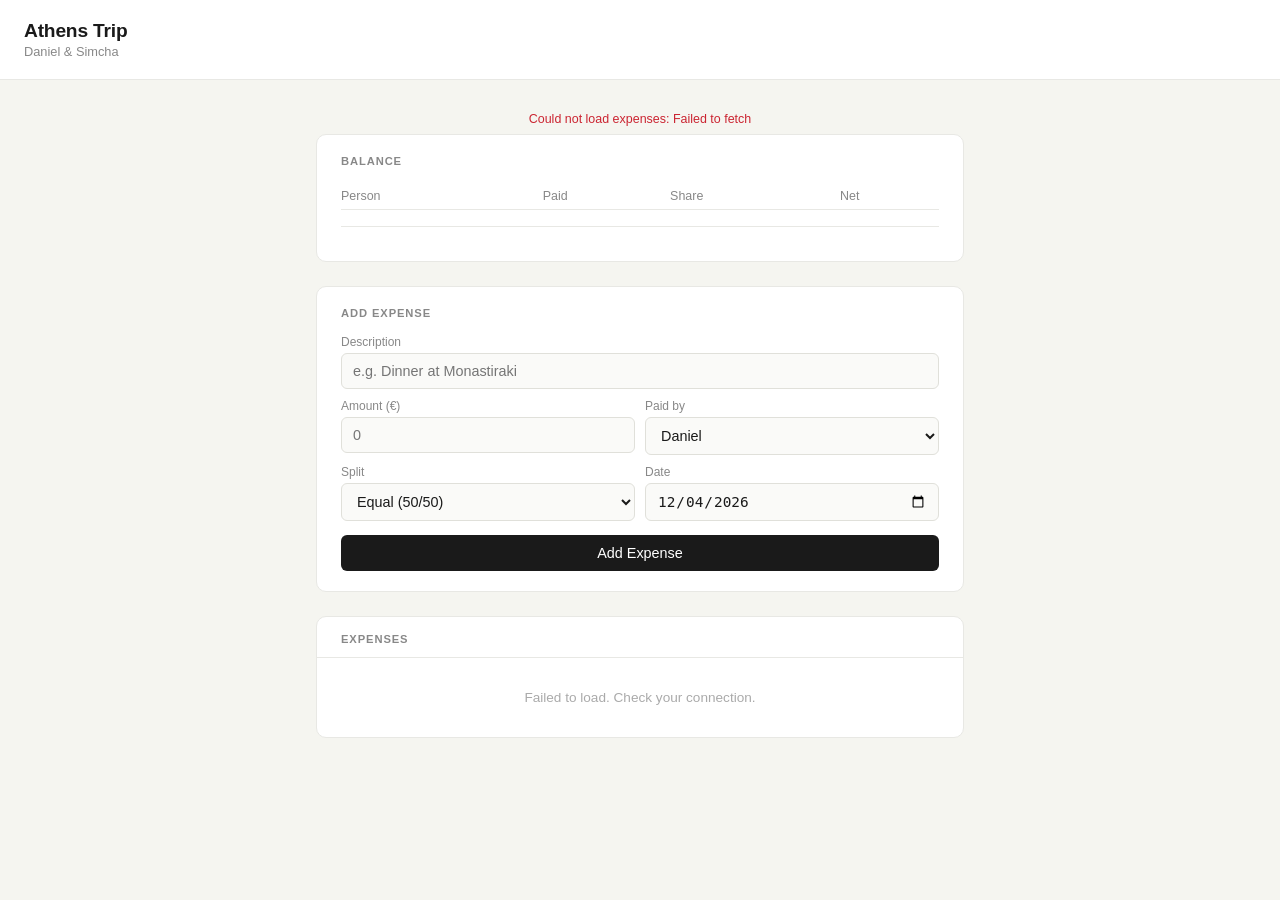
<file: athens-trip/index.html>
<!DOCTYPE html>
<html lang="en">
<head>
  <meta charset="UTF-8" />
  <meta name="viewport" content="width=device-width, initial-scale=1.0" />
  <title>Athens Trip — Expenses</title>
  <style>
    *, *::before, *::after { box-sizing: border-box; margin: 0; padding: 0; }

    body {
      font-family: -apple-system, BlinkMacSystemFont, 'Segoe UI', sans-serif;
      background: #f5f5f0;
      color: #1a1a1a;
      min-height: 100vh;
    }

    header {
      background: #fff;
      border-bottom: 1px solid #e8e8e4;
      padding: 20px 24px;
    }

    header h1 {
      font-size: 1.2rem;
      font-weight: 600;
      letter-spacing: -0.01em;
    }

    header p {
      font-size: 0.8rem;
      color: #888;
      margin-top: 2px;
    }

    .container {
      max-width: 680px;
      margin: 0 auto;
      padding: 24px 16px;
    }

    /* Balance card */
    .balance-card {
      background: #fff;
      border: 1px solid #e8e8e4;
      border-radius: 10px;
      padding: 20px 24px;
      margin-bottom: 24px;
    }

    .balance-card h2 {
      font-size: 0.7rem;
      font-weight: 600;
      text-transform: uppercase;
      letter-spacing: 0.08em;
      color: #888;
      margin-bottom: 16px;
    }

    .balance-table {
      width: 100%;
      border-collapse: collapse;
      font-size: 0.9rem;
    }

    .balance-table th {
      text-align: left;
      padding: 6px 0;
      color: #888;
      font-weight: 500;
      font-size: 0.78rem;
      border-bottom: 1px solid #e8e8e4;
    }

    .balance-table td {
      padding: 10px 0;
      border-bottom: 1px solid #f0f0ec;
    }

    .balance-table tr:last-child td { border-bottom: none; }

    .amount-paid { color: #1a1a1a; font-weight: 500; }
    .amount-owed { color: #888; }

    .net-positive { color: #22863a; font-weight: 600; }
    .net-negative { color: #cb2431; font-weight: 600; }
    .net-zero { color: #888; font-weight: 500; }

    .settlement {
      margin-top: 16px;
      padding-top: 14px;
      border-top: 1px solid #e8e8e4;
      font-size: 0.85rem;
      color: #444;
    }

    .settlement strong { color: #1a1a1a; }

    /* Add expense */
    .add-section {
      background: #fff;
      border: 1px solid #e8e8e4;
      border-radius: 10px;
      padding: 20px 24px;
      margin-bottom: 24px;
    }

    .add-section h2 {
      font-size: 0.7rem;
      font-weight: 600;
      text-transform: uppercase;
      letter-spacing: 0.08em;
      color: #888;
      margin-bottom: 16px;
    }

    .form-row {
      display: grid;
      grid-template-columns: 1fr 1fr;
      gap: 10px;
      margin-bottom: 10px;
    }

    .form-row.full { grid-template-columns: 1fr; }

    label {
      display: block;
      font-size: 0.75rem;
      color: #888;
      margin-bottom: 4px;
    }

    input, select {
      width: 100%;
      padding: 9px 11px;
      border: 1px solid #e0e0da;
      border-radius: 6px;
      font-size: 0.9rem;
      background: #fafaf8;
      color: #1a1a1a;
      outline: none;
      transition: border-color 0.15s;
    }

    input:focus, select:focus { border-color: #888; background: #fff; }

    button.primary {
      width: 100%;
      padding: 10px;
      background: #1a1a1a;
      color: #fff;
      border: none;
      border-radius: 6px;
      font-size: 0.9rem;
      font-weight: 500;
      cursor: pointer;
      margin-top: 4px;
      transition: background 0.15s;
    }

    button.primary:hover { background: #333; }
    button.primary:disabled { background: #999; cursor: not-allowed; }

    /* Expense list */
    .expenses-section {
      background: #fff;
      border: 1px solid #e8e8e4;
      border-radius: 10px;
      overflow: hidden;
    }

    .expenses-section h2 {
      font-size: 0.7rem;
      font-weight: 600;
      text-transform: uppercase;
      letter-spacing: 0.08em;
      color: #888;
      padding: 16px 24px 12px;
      border-bottom: 1px solid #e8e8e4;
    }

    .expense-list { list-style: none; }

    .expense-item {
      display: flex;
      align-items: center;
      justify-content: space-between;
      padding: 13px 24px;
      border-bottom: 1px solid #f0f0ec;
      font-size: 0.88rem;
    }

    .expense-item:last-child { border-bottom: none; }

    .expense-info { flex: 1; }

    .expense-desc {
      font-weight: 500;
      color: #1a1a1a;
    }

    .expense-meta {
      font-size: 0.75rem;
      color: #888;
      margin-top: 2px;
    }

    .expense-amount {
      font-weight: 600;
      color: #1a1a1a;
      margin-right: 14px;
    }

    .delete-btn {
      background: none;
      border: none;
      color: #ccc;
      cursor: pointer;
      font-size: 1rem;
      padding: 2px 4px;
      border-radius: 4px;
      transition: color 0.15s;
    }

    .delete-btn:hover { color: #cb2431; }

    .empty-state {
      padding: 32px 24px;
      text-align: center;
      color: #aaa;
      font-size: 0.85rem;
    }

    .split-tag {
      display: inline-block;
      background: #f0f0ec;
      color: #666;
      font-size: 0.68rem;
      padding: 1px 5px;
      border-radius: 3px;
      margin-left: 5px;
      font-weight: 500;
    }

    /* Loading / status */
    .status-bar {
      text-align: center;
      font-size: 0.78rem;
      color: #888;
      padding: 8px 0;
      min-height: 28px;
      transition: opacity 0.2s;
    }

    .status-bar.error { color: #cb2431; }

    /* Beer celebration */
    #beer-overlay {
      pointer-events: none;
      position: fixed;
      inset: 0;
      z-index: 9999;
      overflow: hidden;
    }

    .beer-emoji {
      position: absolute;
      font-size: 2rem;
      animation: beerFall 1.4s ease-in forwards;
      user-select: none;
    }

    @keyframes beerFall {
      0%   { transform: translateY(-60px) rotate(0deg); opacity: 1; }
      80%  { opacity: 1; }
      100% { transform: translateY(110vh) rotate(360deg); opacity: 0; }
    }

    .cheer-toast {
      position: fixed;
      top: 50%;
      left: 50%;
      transform: translate(-50%, -50%) scale(0.5);
      background: #fff;
      border: 2px solid #e8e8e4;
      border-radius: 14px;
      padding: 18px 32px;
      font-size: 1.5rem;
      font-weight: 700;
      color: #1a1a1a;
      z-index: 10000;
      pointer-events: none;
      animation: toastPop 1.8s ease forwards;
      white-space: nowrap;
      box-shadow: 0 8px 32px rgba(0,0,0,0.12);
    }

    @keyframes toastPop {
      0%   { transform: translate(-50%, -50%) scale(0.5); opacity: 0; }
      20%  { transform: translate(-50%, -50%) scale(1.1); opacity: 1; }
      35%  { transform: translate(-50%, -50%) scale(1);   opacity: 1; }
      75%  { transform: translate(-50%, -50%) scale(1);   opacity: 1; }
      100% { transform: translate(-50%, -50%) scale(0.9); opacity: 0; }
    }
  </style>
</head>
<body>

<header>
  <h1>Athens Trip</h1>
  <p>Daniel & Simcha</p>
</header>

<div id="beer-overlay"></div>
<div class="container">

  <!-- Status bar -->
  <div class="status-bar" id="status"></div>

  <!-- Balance -->
  <div class="balance-card">
    <h2>Balance</h2>
    <table class="balance-table">
      <thead>
        <tr>
          <th>Person</th>
          <th>Paid</th>
          <th>Share</th>
          <th>Net</th>
        </tr>
      </thead>
      <tbody id="balance-body"></tbody>
    </table>
    <div class="settlement" id="settlement-text"></div>
  </div>

  <!-- Add expense -->
  <div class="add-section">
    <h2>Add Expense</h2>
    <div class="form-row full">
      <div>
        <label>Description</label>
        <input type="text" id="desc" placeholder="e.g. Dinner at Monastiraki" />
      </div>
    </div>
    <div class="form-row">
      <div>
        <label>Amount (€)</label>
        <input type="number" id="amount" placeholder="0" min="0" step="0.01" />
      </div>
      <div>
        <label>Paid by</label>
        <select id="payer">
          <option value="Daniel">Daniel</option>
          <option value="Simcha">Simcha</option>
        </select>
      </div>
    </div>
    <div class="form-row">
      <div>
        <label>Split</label>
        <select id="split">
          <option value="equal">Equal (50/50)</option>
          <option value="Daniel">Daniel only</option>
          <option value="Simcha">Simcha only</option>
        </select>
      </div>
      <div>
        <label>Date</label>
        <input type="date" id="date" />
      </div>
    </div>
    <button class="primary" id="add-btn" onclick="addExpense()">Add Expense</button>
  </div>

  <!-- Expense list -->
  <div class="expenses-section">
    <h2>Expenses</h2>
    <ul class="expense-list" id="expense-list"></ul>
  </div>

</div>

<script>
  const PEOPLE  = ['Daniel', 'Simcha'];
  const API_KEY = '$2a$10$DCoftimzEqDZ6cK7KRQJEelWFkmZOaT5q8I2P3VjlC0X6cV2A7xHO';
  const BIN_ID  = '699ec7e9d0ea881f40d7a425';
  const BIN_URL = `https://api.jsonbin.io/v3/b/${BIN_ID}`;

  let expenses = [];
  let busy = false;

  // ── UI helpers ────────────────────────────────────────────────────
  function setStatus(msg, isError = false) {
    const el = document.getElementById('status');
    el.textContent = msg;
    el.className = 'status-bar' + (isError ? ' error' : '');
  }

  function setBusy(state) {
    busy = state;
    document.getElementById('add-btn').disabled = state;
    document.querySelectorAll('.delete-btn').forEach(b => b.disabled = state);
  }

  // ── JSONBin API ───────────────────────────────────────────────────
  async function loadFromCloud() {
    const res = await fetch(`${BIN_URL}/latest`, {
      headers: { 'X-Master-Key': API_KEY }
    });
    if (!res.ok) throw new Error(`Load failed (${res.status})`);
    const data = await res.json();
    return data.record.expenses || [];
  }

  async function saveToCloud(data) {
    const res = await fetch(BIN_URL, {
      method: 'PUT',
      headers: {
        'Content-Type': 'application/json',
        'X-Master-Key': API_KEY
      },
      body: JSON.stringify({ expenses: data })
    });
    if (!res.ok) throw new Error(`Save failed (${res.status})`);
  }

  // ── Core logic ────────────────────────────────────────────────────
  function formatAmount(n) {
    return '€' + n.toFixed(2).replace(/\B(?=(\d{3})+(?!\d))/g, ',');
  }

  function calcBalance(exps) {
    const paid = { Daniel: 0, Simcha: 0 };
    const owed = { Daniel: 0, Simcha: 0 };
    for (const e of exps) {
      paid[e.payer] += e.amount;
      if (e.split === 'equal') {
        owed.Daniel += e.amount / 2;
        owed.Simcha += e.amount / 2;
      } else {
        owed[e.split] += e.amount;
      }
    }
    return { paid, owed };
  }

  function render() {
    const { paid, owed } = calcBalance(expenses);

    // Balance table
    const tbody = document.getElementById('balance-body');
    tbody.innerHTML = '';
    for (const p of PEOPLE) {
      const net = paid[p] - owed[p];
      const cls = net > 0.005 ? 'net-positive' : net < -0.005 ? 'net-negative' : 'net-zero';
      const netStr = (net >= 0 ? '+' : '') + formatAmount(net);
      tbody.innerHTML += `
        <tr>
          <td><strong>${p}</strong></td>
          <td class="amount-paid">${formatAmount(paid[p])}</td>
          <td class="amount-owed">${formatAmount(owed[p])}</td>
          <td class="${cls}">${netStr}</td>
        </tr>`;
    }

    // Settlement line
    const netDaniel = paid.Daniel - owed.Daniel;
    const el = document.getElementById('settlement-text');
    if (Math.abs(netDaniel) < 0.01) {
      el.innerHTML = 'All settled up.';
    } else if (netDaniel > 0) {
      el.innerHTML = `<strong>Simcha</strong> owes <strong>Daniel</strong> ${formatAmount(netDaniel)}`;
    } else {
      el.innerHTML = `<strong>Daniel</strong> owes <strong>Simcha</strong> ${formatAmount(-netDaniel)}`;
    }

    // Expense list
    const list = document.getElementById('expense-list');
    if (expenses.length === 0) {
      list.innerHTML = '<li class="empty-state">No expenses yet</li>';
      return;
    }

    list.innerHTML = expenses.slice().reverse().map((e, ri) => {
      const i = expenses.length - 1 - ri;
      const splitLabel = e.split === 'equal' ? '50/50' : e.split + ' only';
      const dateStr = e.date
        ? new Date(e.date + 'T12:00:00').toLocaleDateString('en-GB', { day: 'numeric', month: 'short' })
        : '';
      return `
        <li class="expense-item">
          <div class="expense-info">
            <div class="expense-desc">${escHtml(e.desc)}<span class="split-tag">${escHtml(splitLabel)}</span></div>
            <div class="expense-meta">Paid by ${e.payer}${dateStr ? ' · ' + dateStr : ''}</div>
          </div>
          <span class="expense-amount">${formatAmount(e.amount)}</span>
          <button class="delete-btn" onclick="deleteExpense(${i})" title="Delete">✕</button>
        </li>`;
    }).join('');
  }

  function escHtml(str) {
    return String(str)
      .replace(/&/g, '&amp;').replace(/</g, '&lt;')
      .replace(/>/g, '&gt;').replace(/"/g, '&quot;');
  }

  async function addExpense() {
    if (busy) return;
    const desc   = document.getElementById('desc').value.trim();
    const amount = parseFloat(document.getElementById('amount').value);
    const payer  = document.getElementById('payer').value;
    const split  = document.getElementById('split').value;
    const date   = document.getElementById('date').value;

    if (!desc || isNaN(amount) || amount <= 0) {
      alert('Please enter a description and a valid amount.');
      return;
    }

    setBusy(true);
    setStatus('Saving…');
    try {
      const updated = [...expenses, { desc, amount, payer, split, date }];
      await saveToCloud(updated);
      expenses = updated;

      document.getElementById('desc').value = '';
      document.getElementById('amount').value = '';
      document.getElementById('date').valueAsDate = new Date();

      if (/beer/i.test(desc)) celebrateBeer();
      setStatus('Saved.');
      setTimeout(() => setStatus(''), 2000);
      render();
    } catch (err) {
      setStatus('Could not save: ' + err.message, true);
    } finally {
      setBusy(false);
    }
  }

  async function deleteExpense(i) {
    if (busy) return;
    if (!confirm('Delete this expense?')) return;

    setBusy(true);
    setStatus('Deleting…');
    try {
      const updated = expenses.filter((_, idx) => idx !== i);
      await saveToCloud(updated);
      expenses = updated;
      setStatus('Deleted.');
      setTimeout(() => setStatus(''), 2000);
      render();
    } catch (err) {
      setStatus('Could not delete: ' + err.message, true);
    } finally {
      setBusy(false);
    }
  }

  function celebrateBeer() {
    const overlay = document.getElementById('beer-overlay');
    const emojis = ['🍺','🍻','🍺','🎉','🍺','🥂','🍺','🍻'];
    const count = 28;
    for (let i = 0; i < count; i++) {
      setTimeout(() => {
        const el = document.createElement('span');
        el.className = 'beer-emoji';
        el.textContent = emojis[Math.floor(Math.random() * emojis.length)];
        el.style.left = Math.random() * 100 + 'vw';
        el.style.animationDuration = (1.1 + Math.random() * 0.8) + 's';
        el.style.fontSize = (1.4 + Math.random() * 1.4) + 'rem';
        overlay.appendChild(el);
        el.addEventListener('animationend', () => el.remove());
      }, i * 60);
    }
    const toast = document.createElement('div');
    toast.className = 'cheer-toast';
    toast.textContent = '🍺 Cheers! 🍻';
    document.body.appendChild(toast);
    toast.addEventListener('animationend', () => toast.remove());
  }

  // Allow Enter key to submit
  document.addEventListener('keydown', e => {
    if (e.key === 'Enter' && (e.target.id === 'desc' || e.target.id === 'amount')) {
      addExpense();
    }
  });

  // ── Init ──────────────────────────────────────────────────────────
  async function init() {
    setStatus('Loading expenses…');
    document.getElementById('expense-list').innerHTML =
      '<li class="empty-state">Loading…</li>';
    try {
      expenses = await loadFromCloud();
      setStatus('');
      render();
    } catch (err) {
      setStatus('Could not load expenses: ' + err.message, true);
      document.getElementById('expense-list').innerHTML =
        '<li class="empty-state">Failed to load. Check your connection.</li>';
    }
  }

  document.getElementById('date').valueAsDate = new Date();
  init();
</script>
</body>
</html>
</file>
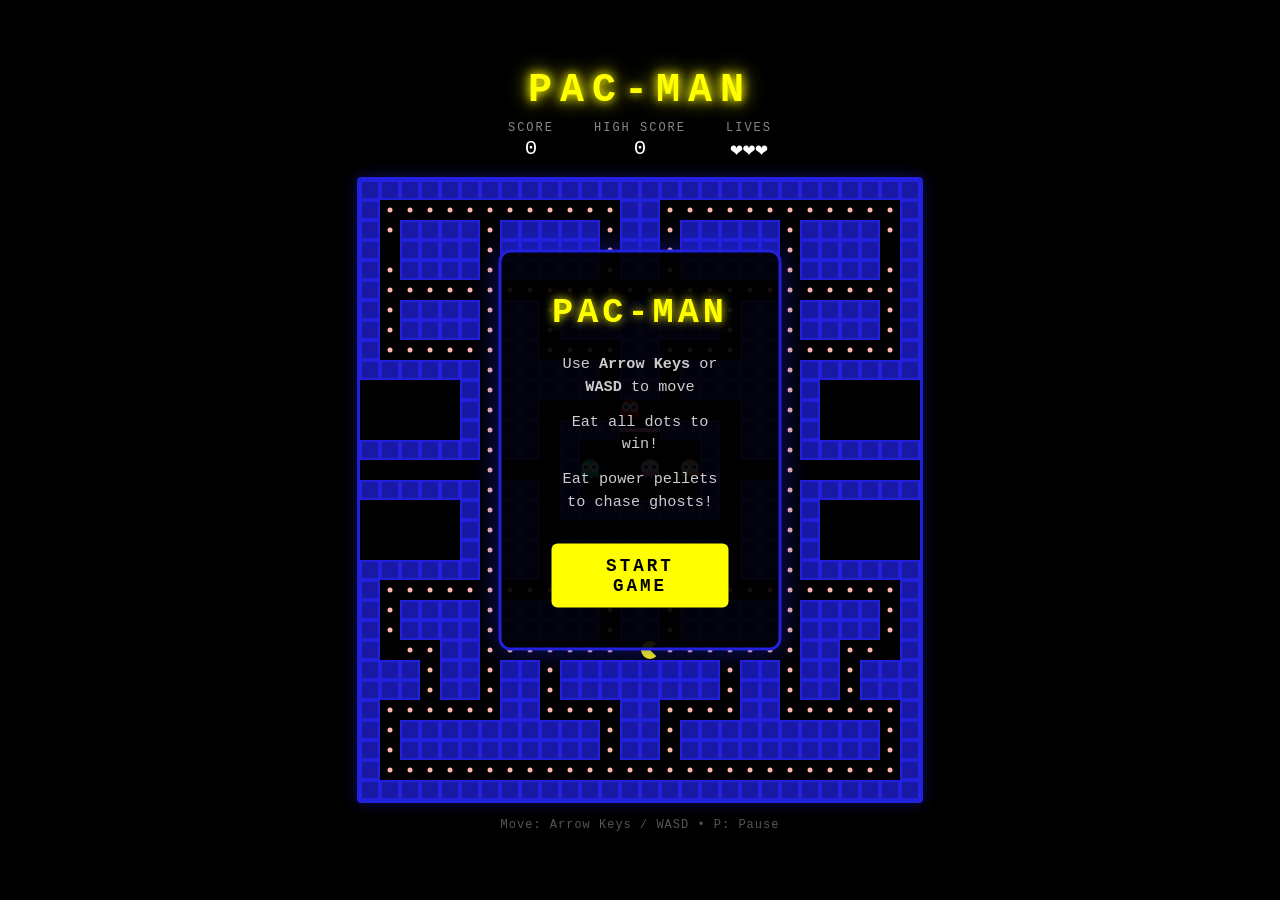
<file: pacman/index.html>
<!DOCTYPE html>
<html lang="en">
<head>
    <meta charset="UTF-8">
    <meta name="viewport" content="width=device-width, initial-scale=1.0">
    <title>PAC-MAN</title>
    <link rel="stylesheet" href="style.css">
</head>
<body>
    <div id="game-container">
        <header>
            <h1>PAC-MAN</h1>
            <div id="score-board">
                <div class="score-item">
                    <span class="label">SCORE</span>
                    <span id="score">0</span>
                </div>
                <div class="score-item">
                    <span class="label">HIGH SCORE</span>
                    <span id="high-score">0</span>
                </div>
                <div class="score-item">
                    <span class="label">LIVES</span>
                    <span id="lives"></span>
                </div>
            </div>
        </header>

        <canvas id="game-canvas"></canvas>

        <div id="start-screen" class="overlay">
            <h2>PAC-MAN</h2>
            <p>Use <strong>Arrow Keys</strong> or <strong>WASD</strong> to move</p>
            <p>Eat all dots to win!</p>
            <p>Eat power pellets to chase ghosts!</p>
            <button id="start-btn">START GAME</button>
        </div>

        <div id="game-over-screen" class="overlay hidden">
            <h2 id="end-title">GAME OVER</h2>
            <p id="final-score-text">Score: 0</p>
            <button id="restart-btn">PLAY AGAIN</button>
        </div>

        <footer>
            <p>Move: Arrow Keys / WASD &bull; P: Pause</p>
        </footer>
    </div>

    <script src="game.js"></script>
</body>
</html>
</file>
<file: pacman/style.css>
* {
    margin: 0;
    padding: 0;
    box-sizing: border-box;
}

body {
    background: #000;
    color: #fff;
    font-family: 'Courier New', monospace;
    display: flex;
    justify-content: center;
    align-items: center;
    min-height: 100vh;
    overflow: hidden;
}

#game-container {
    display: flex;
    flex-direction: column;
    align-items: center;
    gap: 10px;
    position: relative;
}

header h1 {
    text-align: center;
    font-size: 2.5rem;
    color: #ffff00;
    text-shadow: 0 0 10px #ffff00, 0 0 20px #ffff00;
    letter-spacing: 8px;
    margin-bottom: 8px;
}

#score-board {
    display: flex;
    justify-content: space-between;
    gap: 40px;
    margin-bottom: 5px;
}

.score-item {
    display: flex;
    flex-direction: column;
    align-items: center;
    gap: 2px;
}

.score-item .label {
    font-size: 0.75rem;
    color: #888;
    letter-spacing: 2px;
}

.score-item span:last-child {
    font-size: 1.3rem;
    color: #fff;
}

#game-canvas {
    border: 3px solid #2121de;
    border-radius: 4px;
    box-shadow: 0 0 15px rgba(33, 33, 222, 0.4);
    display: block;
}

.overlay {
    position: absolute;
    top: 50%;
    left: 50%;
    transform: translate(-50%, -50%);
    background: rgba(0, 0, 0, 0.92);
    border: 3px solid #2121de;
    border-radius: 12px;
    padding: 40px 50px;
    text-align: center;
    z-index: 10;
    box-shadow: 0 0 30px rgba(33, 33, 222, 0.5);
}

.overlay.hidden {
    display: none;
}

.overlay h2 {
    font-size: 2.2rem;
    color: #ffff00;
    text-shadow: 0 0 10px #ffff00;
    margin-bottom: 20px;
    letter-spacing: 4px;
}

.overlay p {
    font-size: 0.95rem;
    color: #ccc;
    margin-bottom: 12px;
    line-height: 1.5;
}

.overlay button {
    margin-top: 18px;
    padding: 12px 36px;
    font-size: 1.1rem;
    font-family: 'Courier New', monospace;
    font-weight: bold;
    background: #ffff00;
    color: #000;
    border: none;
    border-radius: 6px;
    cursor: pointer;
    letter-spacing: 3px;
    transition: all 0.2s;
}

.overlay button:hover {
    background: #fff;
    transform: scale(1.05);
    box-shadow: 0 0 15px rgba(255, 255, 0, 0.5);
}

footer {
    margin-top: 5px;
}

footer p {
    font-size: 0.75rem;
    color: #555;
    letter-spacing: 1px;
}
</file>
